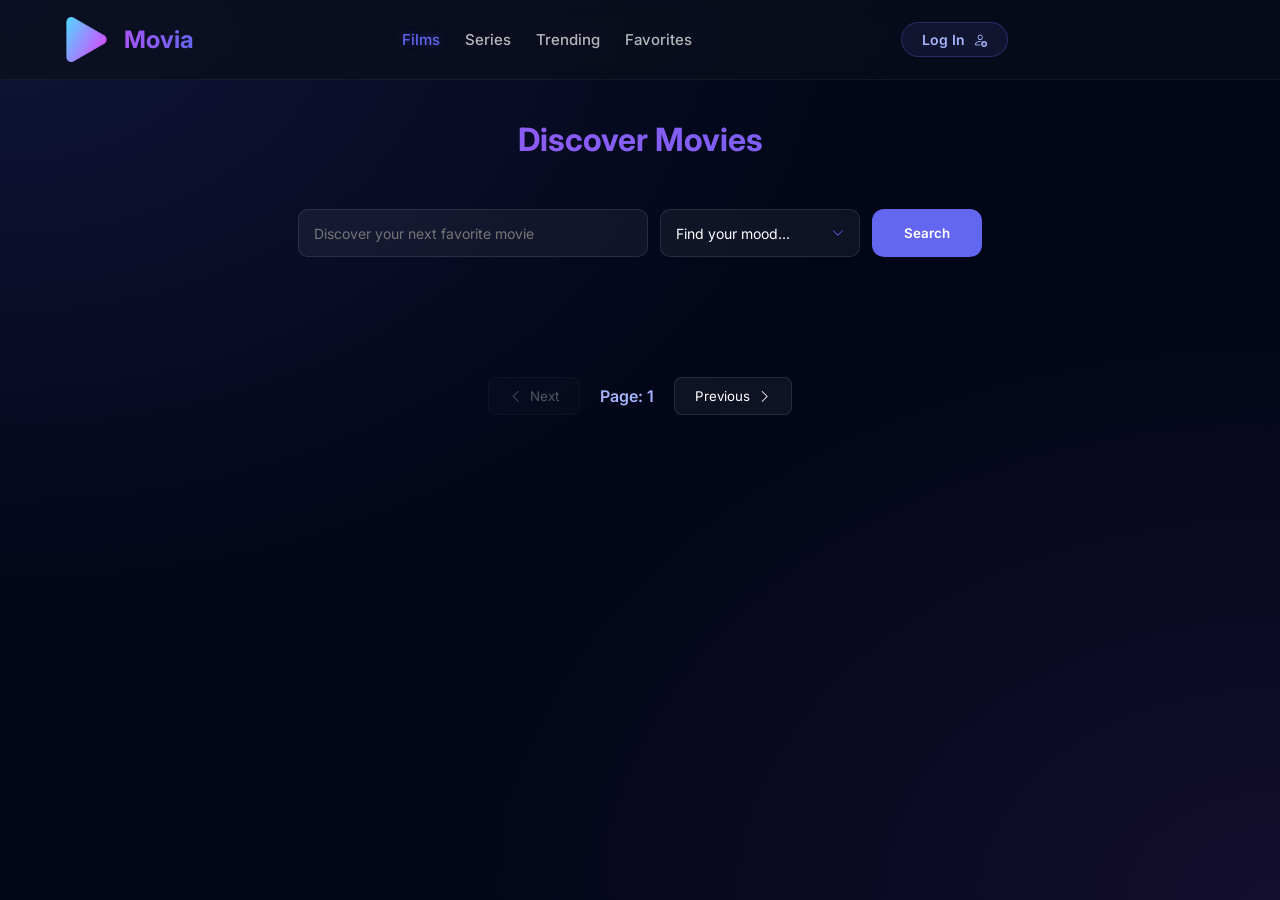
<file: Level-3/task1-movia/index.html>
<!DOCTYPE html>
<html lang="en">
<head>
    <meta charset="UTF-8">
    <meta name="viewport" content="width=device-width, initial-scale=1.0">
    <link rel="stylesheet" href="https://cdn.jsdelivr.net/npm/bootstrap-icons@1.11.3/font/bootstrap-icons.min.css">
    <link rel="stylesheet" href="./style.css">
    <link rel="icon" href="./images_and_logos/play.png" type="image/png">
    <title>Movia</title>
</head>
<body>
    <header>
        <nav>
            <div class="logo-area">
                <img class="logo" src="./images_and_logos/play.png" alt="logo">
                <span class="logo-name"> Movia</span>
            </div>

            <div class="links">
                <a href="#" data-page="films" class="active">Films</a>
                <a href="#" data-page="series">Series</a>
                <a href="#" data-page="trending">Trending</a>
                <a href="#" data-page="favorites">Favorites</a>
            </div>

            <div class="login" id="auth-trigger">
                <span class="person-add"> Log In <i class="bi bi-person-add"></i></span>
            </div>
            
            <div class="mobile-menu-btn hidden"><i class="bi bi-list"></i></div>
            <div id="auth-trigger"></div>
        </nav>
    </header>

    <div id="auth-modal" class="modal hidden">
        <div class="modal-content">
            <span class="close-modal"><i class="bi bi-x-lg"></i></span>
            <h2 id="modal-title">Welcome to Movia</h2>
            <form id="auth-form">
                <input type="text" id="username" placeholder="Username" required>
                <input type="password" id="password" placeholder="Password" required>
                <button type="submit" id="auth-submit">Log In</button>
            </form>
            <p class="auth-switch">Don't have an account? <span id="switch-auth-mode">Sign Up</span></p>
        </div>
    </div>

    <main>
        <section id="home-page" class="page-section active">
            <div class="content">
                <h2 id="section-title" class="section-title">Discover Movies</h2>
                
                <div class="search-container" id="search-bar-container">
                    <input class="search-input" placeholder="Discover your next favorite movie">
                    <div class="select-container">
                        <div class="select-genre">
                            <span class="genreValue"> Find your mood...</span>
                            <i class="bi bi-chevron-down"></i>
                        </div>
                        <div class="options-list"></div>
                    </div>
                    <button class="search-button">Search</button>
                </div>

                <div class="film-container" id="main-grid">
                </div>

                <div class="pagination pagination-container">
                    <button class="prevBtn"><i class="bi bi-chevron-left"></i> Next</button>
                    <span class="pageNumber"></span>
                    <button class="nextBtn">Previous <i class="bi bi-chevron-right"></i></button>
                </div>
            </div>
        </section>

        <section id="detail-page" class="page-section hidden">
        </section>
    </main>

    <footer></footer>

    <script src="./app.js"></script>
</body>
</html>
</file>
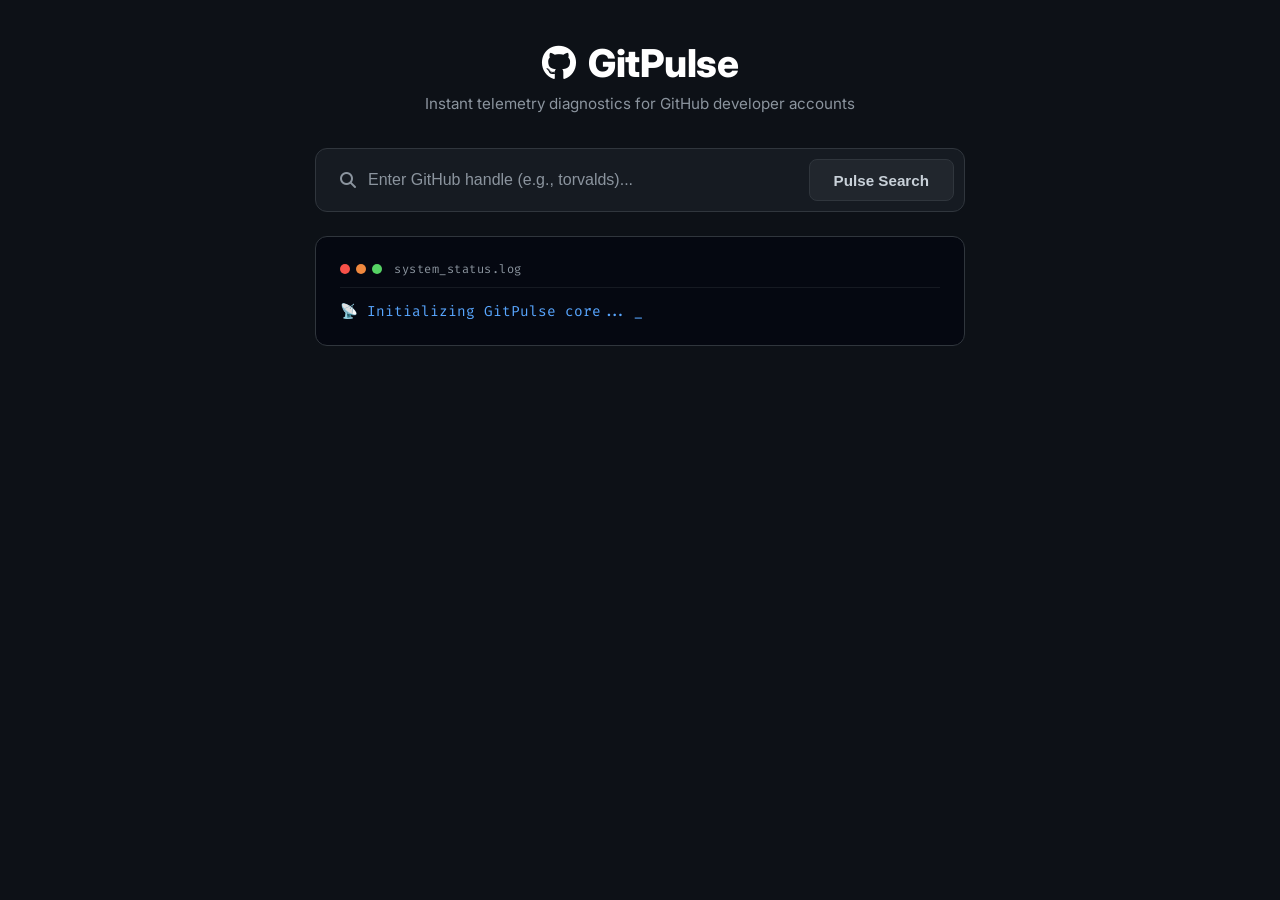
<file: Level-2/Task-1/Task-2-GitPulse-App/index.html>
<!DOCTYPE html>
<html lang="en">
<head>
    <meta charset="UTF-8">
    <meta name="viewport" content="width=device-width, initial-scale=1.0">
    <title>GitPulse // GitHub Profile Finder</title>
    <link rel="stylesheet" href="style.css">
    <link rel="stylesheet" href="https://cdnjs.cloudflare.com/ajax/libs/font-awesome/6.5.1/css/all.min.css">
    <link rel="preconnect" href="https://fonts.googleapis.com">
    <link rel="preconnect" href="https://fonts.gstatic.com" crossorigin>
    <link href="https://fonts.googleapis.com/css2?family=Fira+Code:wght@400;500&family=Inter:wght@400;500;600;700&display=swap" rel="stylesheet">
</head>
<body>

    <div class="app-container">
        
        <header class="app-header">
            <div class="logo-wrapper">
                <i class="fa-brands fa-github logo-icon"></i>
                <h1>GitPulse</h1>
            </div>
            <p class="subtitle">Instant telemetry diagnostics for GitHub developer accounts</p>
        </header>

        <div class="search-panel">
            <div class="input-relative">
                <i class="fa-solid fa-magnifying-glass search-inline-icon"></i>
                <input 
                    type="text" 
                    id="usernameInput" 
                    placeholder="Enter GitHub handle (e.g., torvalds)..."
                    spellcheck="false"
                    autocomplete="off"
                >
                <div id="inlineLoader" class="inline-spinner"></div>
            </div>
            <button id="searchBtn">Pulse Search</button>
        </div>

        <div id="interactiveLoader" class="interactive-loader-box">
            <div class="terminal-header">
                <span class="terminal-dot red"></span>
                <span class="terminal-dot yellow"></span>
                <span class="terminal-dot green"></span>
                <span class="terminal-title">system_status.log</span>
            </div>
            <div class="terminal-body">
                <p id="loaderMessage" class="terminal-text">📡 Initializing GitPulse core...</p>
                <span class="terminal-cursor">_</span>
            </div>
        </div>

        <div id="errorPanel" class="error-card" style="display: none;">
            <i class="fa-solid fa-triangle-exclamation error-icon"></i>
            <div>
                <h3>Account Query Failed</h3>
                <p id="errorText">The specified developer handle could not be resolved.</p>
            </div>
        </div>

        <div id="realDataContainer" class="profile-card data-hidden"></div>

    </div>

    <script src="main.js"></script>
</body>
</html>
</file>
<file: Level-3/task1-movia/style.css>
@import url('https://fonts.googleapis.com/css2?family=Inter:wght@400;500;600;700&display=swap');


* {
    margin: 0;
    padding: 0;
    box-sizing: border-box;
    font-family: 'Inter', sans-serif;
}

body {
    color: #ffffff;
    background-color: #020617;
    background-image:
        radial-gradient(at 0% 0%, rgba(99, 102, 241, 0.15) 0px, transparent 50%),
        radial-gradient(at 100% 100%, rgba(168, 85, 247, 0.1) 0px, transparent 50%);
    background-attachment: fixed;
    min-height: 100vh;
    display: flex;
    flex-direction: column;
}

nav {
    display: flex;
    justify-content: space-between;
    align-items: center;
    height: 80px;
    background: rgba(10, 15, 28, 0.7);
    backdrop-filter: blur(12px);
    -webkit-backdrop-filter: blur(12px);
    border-bottom: 1px solid rgba(255, 255, 255, 0.05);
    position: sticky;
    top: 0;
    z-index: 1000;
    padding: 0 5%;
}

.logo-area {
    display: flex;
    align-items: center;
    gap: 15px;
}

.logo-name {
    font-size: 24px;
    font-weight: 700;
    background: linear-gradient(to right, #a855f7, #6366f1);
    -webkit-background-clip: text;
    -webkit-text-fill-color: transparent;
}

.logo {
    height: 45px;
    width: 45px;
    object-fit: contain;
}

.links {
    display: flex;
    align-items: center;
    gap: 25px;
}

.links a {
    color: rgba(255, 255, 255, 0.7);
    text-decoration: none;
    font-size: 15px;
    font-weight: 500;
    transition: all 0.3s ease;
}

.links a:hover,
.links a.active {
    color: #6366f1;
    text-shadow: 0 0 10px rgba(99, 102, 241, 0.4);
}

.person-add {
    display: flex;
    align-items: center;
    gap: 8px;
    padding: 8px 20px;
    background: rgba(99, 102, 241, 0.1);
    border: 1px solid rgba(99, 102, 241, 0.3);
    border-radius: 100px;
    color: #a5b4fc;
    font-size: 14px;
    font-weight: 600;
    cursor: pointer;
    transition: all 0.4s cubic-bezier(0.4, 0, 0.2, 1);
    backdrop-filter: blur(5px);
}

.person-add:hover {
    background: #6366f1;
    color: white;
    border-color: #6366f1;
    box-shadow: 0 0 20px rgba(99, 102, 241, 0.4);
    transform: translateY(-2px);
}


.search-container {
    display: flex;
    justify-content: center;
    align-items: center;
    gap: 12px;
    margin-top: 50px;
}

.content {
    flex: 1;
}

.search-input,
.select-genre {
    background: rgba(255, 255, 255, 0.05);
    border: 1px solid rgba(255, 255, 255, 0.1);
    border-radius: 10px;
    color: white;
    height: 48px;
    font-size: 14px;
    transition: all 0.2s ease;
}

.search-input {
    width: 350px;
    padding: 0 15px;
    outline: none;
}

.search-input:focus {
    border-color: #6366f1;
    background: rgba(255, 255, 255, 0.08);
}

.search-button {
    background-color: #6366f1;
    color: white;
    border: none;
    padding: 0 32px;
    height: 48px;
    border-radius: 12px;
    font-weight: 600;
    cursor: pointer;
    transition: all 0.3s ease;
}

.search-button:hover {
    background-color: #4f46e5;
    transform: translateY(-2px);
    box-shadow: 0 4px 12px rgba(99, 102, 241, 0.3);
}

.select-container {
    position: relative;
    width: 200px;
}

.select-genre {
    display: flex;
    justify-content: space-between;
    align-items: center;
    padding: 0 15px;
    cursor: pointer;
    user-select: none;
}

.select-genre:hover {
    border-color: rgba(99, 102, 241, 0.5);
}

.select-genre i {
    color: #6366f1;
    font-size: 12px;
}

.options-list {
    position: absolute;
    top: calc(100% + 8px);
    left: 0;
    width: 100%;
    background: #0f172a;
    border: 1px solid rgba(255, 255, 255, 0.1);
    border-radius: 10px;
    max-height: 250px;
    overflow-y: auto;
    z-index: 100;
    display: none;
    box-shadow: 0 10px 25px rgba(0, 0, 0, 0.5);
}

.options-list div {
    padding: 12px 15px;
    cursor: pointer;
    color: rgba(255, 255, 255, 0.8);
    transition: 0.2s;
}

.options-list div:hover {
    background: #6366f1;
    color: white;
}

.options-list.show {
    display: block;
}


.film-container {
    margin: 40px 6vw;
    gap: 25px;
    display: grid;
    grid-template-columns: repeat(4, 1fr);
}

.card {
    background: rgba(255, 255, 255, 0.03);
    border: 1px solid rgba(255, 255, 255, 0.05);
    border-radius: 20px;
    overflow: hidden;
    transition: all 0.4s ease;
    display: flex;
    flex-direction: column;
}

.card:hover {
    transform: translateY(-10px);
    border-color: rgba(99, 102, 241, 0.4);
    box-shadow: 0 20px 40px rgba(0, 0, 0, 0.4);
}

.film-img {
    width: 100%;
    aspect-ratio: 2/3;
    object-fit: cover;
}

.filmname {
    font-size: 16px;
    padding: 15px 15px 5px 15px;
    white-space: nowrap;
    overflow: hidden;
    text-overflow: ellipsis;
}

.film_info {
    display: flex;
    align-items: center;
    gap: 5px;
    padding: 0 15px;
}

.star {
    width: 14px;
    height: 14px;
}

.rating {
    font-weight: 600;
    font-size: 14px;
    color: #cbd5e1;
}

.btnContainer {
    display: flex;
    justify-content: space-between;
    align-items: center;
    padding: 15px;
    margin-top: auto;
}

.moreBtn {
    background: transparent;
    border: 1px solid rgba(255, 255, 255, 0.2);
    color: white;
    padding: 6px 15px;
    border-radius: 8px;
    cursor: pointer;
    font-size: 13px;
    transition: all 0.3s ease;
}

.moreBtn:hover {
    background: white;
    color: black;
    border-color: white;
}

.bi-heart,
.bi-heart-fill {
    color: #ef4444;
    font-size: 18px;
    cursor: pointer;
    transition: transform 0.2s ease;
}

.bi-heart:hover,
.bi-heart-fill:hover {
    transform: scale(1.15);
}


.pagination {
    display: flex;
    justify-content: center;
    align-items: center;
    gap: 20px;
    padding: 40px 0;
    margin-top: auto;
}

.pagination button {
    background: rgba(255, 255, 255, 0.05);
    border: 1px solid rgba(255, 255, 255, 0.1);
    color: white;
    padding: 10px 20px;
    border-radius: 8px;
    cursor: pointer;
    transition: all 0.3s ease;
    display: flex;
    align-items: center;
    gap: 8px;
}

.pagination button:hover:not(:disabled) {
    background: #6366f1;
    border-color: #6366f1;
}

.pagination button:disabled {
    opacity: 0.3;
    cursor: not-allowed;
}

.pageNumber {
    font-weight: 600;
    color: #a5b4fc;
}

/* No Results State */
.noResults {
    grid-column: 1 / -1;
    display: flex;
    flex-direction: column;
    align-items: center;
    justify-content: center;
    text-align: center;
    padding: 60px 20px;
}

.no-results-icon {
    font-size: 64px;
    color: #6366f1;
    margin-bottom: 20px;
}

.no-results-title {
    font-size: 26px;
    color: #ffffff;
    margin-bottom: 12px;
}

.no-results-text {
    font-size: 16px;
    color: #94a3b8;
    max-width: 450px;
    line-height: 1.6;
    margin-bottom: 25px;
}

.no-results-btn {
    padding: 12px 24px;
    background-color: #6366f1;
    color: white;
    border: none;
    border-radius: 8px;
    font-size: 16px;
    cursor: pointer;
    transition: all 0.3s ease;
}

.no-results-btn:hover {
    background-color: #4f46e5;
}


#detail-page {
    width: 100%;
    min-height: 100vh;
    background-color: #0f172a;
    color: white;
    padding: 40px 8%;
}

.back-btn {
    background-color: #6366f1;
    color: white;
    border: none;
    padding: 12px 25px;
    border-radius: 8px;
    cursor: pointer;
    font-size: 16px;
    margin-bottom: 30px;
    display: inline-flex;
    align-items: center;
    gap: 10px;
    transition: all 0.3s ease;
    font-weight: 600;
}

.back-btn:hover {
    background-color: #4f46e5;
    transform: translateX(-5px);
}

.full-detail-container {
    display: flex;
    gap: 60px;
    align-items: flex-start;
}

.detail-left-side {
    width: 450px;
    display: flex;
    flex-direction: column;
    gap: 25px;
}

.detail-trailer-video,
.detail-poster {
    width: 100%;
    height: 280px;
    border-radius: 15px;
    box-shadow: 0 10px 30px rgba(0, 0, 0, 0.5);
    object-fit: cover;
    border: none;
}

.detail-left-side .cast-container {
    display: grid;
    grid-template-columns: repeat(3, 1fr);
    gap: 15px;
    margin-top: 10px;
}

.actor-card {
    text-align: center;
}

.actor-card img {
    width: 75px;
    height: 75px;
    border-radius: 50%;
    object-fit: cover;
    border: 2px solid #6366f1;
    margin-bottom: 5px;
}

.actor-name {
    font-size: 12px;
    font-weight: 600;
    color: #f1f5f9;
}

.detail-info {
    flex: 1;
}

.detail-info h2 {
    font-size: 48px;
    margin-bottom: 10px;
    color: #ffffff;
}

.filmHistory {
    font-size: 18px;
    color: #94a3b8;
    margin-bottom: 30px;
}

.detail-info h3 {
    font-size: 24px;
    color: #6366f1;
    margin-bottom: 10px;
}

.detail-overview {
    font-size: 18px;
    line-height: 1.6;
    color: #cbd5e1;
    margin-bottom: 40px;
}


.hidden {
    display: none !important;
}

.section-title {
    text-align: center;
    margin: 40px 0;
    font-size: 32px;
    background: linear-gradient(to right, #a855f7, #6366f1);
    -webkit-background-clip: text;
    -webkit-text-fill-color: transparent;
}

.modal {
    position: fixed;
    top: 0;
    left: 0;
    width: 100%;
    height: 100%;
    background: rgba(2, 6, 23, 0.8);
    backdrop-filter: blur(8px);
    display: flex;
    justify-content: center;
    align-items: center;
    z-index: 2000;
}

.modal-content {
    background: #0f172a;
    padding: 40px;
    border-radius: 20px;
    border: 1px solid rgba(99, 102, 241, 0.3);
    width: 90%;
    max-width: 400px;
    position: relative;
    box-shadow: 0 20px 40px rgba(0, 0, 0, 0.5);
    text-align: center;
}

.close-modal {
    position: absolute;
    top: 15px;
    right: 20px;
    font-size: 20px;
    cursor: pointer;
    color: #94a3b8;
    transition: color 0.3s ease;
}

.close-modal:hover {
    color: #ef4444;
}

.modal-content form {
    display: flex;
    flex-direction: column;
    gap: 15px;
    margin-top: 20px;
}

.modal-content input {
    background: rgba(255, 255, 255, 0.05);
    border: 1px solid rgba(255, 255, 255, 0.1);
    padding: 12px 15px;
    border-radius: 10px;
    color: white;
    outline: none;
    transition: border-color 0.2s;
}

.modal-content input:focus {
    border-color: #6366f1;
}

.modal-content button {
    background: #6366f1;
    color: white;
    border: none;
    padding: 12px;
    border-radius: 10px;
    cursor: pointer;
    font-weight: 600;
    transition: background 0.3s;
}

.modal-content button:hover {
    background: #4f46e5;
}

.auth-switch {
    margin-top: 15px;
    font-size: 14px;
    color: #94a3b8;
}

.auth-switch span {
    color: #6366f1;
    cursor: pointer;
    font-weight: 600;
}

.auth-switch span:hover {
    text-decoration: underline;
}

.user-profile {
    display: flex;
    align-items: center;
    gap: 15px;
}

.logout-btn {
    background: rgba(239, 68, 68, 0.1);
    color: #ef4444;
    border: 1px solid rgba(239, 68, 68, 0.3);
    padding: 6px 12px;
    border-radius: 8px;
    cursor: pointer;
    transition: all 0.3s ease;
}

.logout-btn:hover {
    background: #ef4444;
    color: white;
}


@media screen and (max-width: 1024px) {
    .film-container {
        grid-template-columns: repeat(3, 1fr);
        margin: 40px 5vw;
    }

    .full-detail-container {
        flex-direction: column;
        align-items: center;
    }

    .detail-left-side {
        width: 100%;
        max-width: 500px;
    }
}

@media screen and (max-width: 768px) {
    nav {
        display: flex;
        flex-wrap: wrap;
        padding: 15px 5%;
        height: auto;
        gap: 15px;
        justify-content: space-between;
        align-items: center;
    }

    .logo-name {
        display: none;
    }

    .logo {
        height: 35px;
        width: 35px;
    }

    .logo-area {
        order: 1;
    }

    .login,
    #auth-trigger {
        order: 2;
    }

    .links {
        width: 100%;
        justify-content: center;
        gap: 15px;
        flex-wrap: wrap;
        order: 3;
        /* Linkləri ən aşağı sətirə nizamlı şəkildə atırıq */
    }

    .search-container {
        flex-direction: column;
        width: 90%;
        margin: 30px auto 0;
    }

    .search-input,
    .select-container,
    .search-button {
        width: 100%;
    }

    .film-container {
        grid-template-columns: repeat(2, 1fr);
        margin: 30px 4vw;
    }
}

@media screen and (max-width: 480px) {
    .film-container {
        grid-template-columns: 1fr;
    }

    .detail-info h2 {
        font-size: 32px;
    }

    .actor-card img {
        width: 60px;
        height: 60px;
    }
}
</file>
<file: Level-2/Task-1/Task-2-GitPulse-App/style.css>
:root {
    --bg-main: #0d1117;
    --bg-card: #161b22;
    --border-color: #30363d;
    --text-main: #c9d1d9;
    --text-muted: #8b949e;
    --accent-color: #58a6ff;
    --accent-glow: rgba(88, 166, 255, 0.15);
    --error-color: #f85149;
    --radius-main: 12px;
}

* {
    margin: 0;
    padding: 0;
    box-sizing: border-box;
}

body {
    font-family: 'Inter', -apple-system, BlinkMacSystemFont, sans-serif;
    background-color: var(--bg-main);
    color: var(--text-main);
    display: flex;
    justify-content: center;
    min-height: 100vh;
    padding: 40px 20px;
}

.app-container {
    width: 100%;
    max-width: 650px;
}

.app-header {
    text-align: center;
    margin-bottom: 35px;
}

.logo-wrapper {
    display: flex;
    align-items: center;
    justify-content: center;
    gap: 12px;
    margin-bottom: 8px;
}

.logo-icon {
    font-size: 2.2rem;
    color: #ffffff;
}

.app-header h1 {
    font-size: 2.4rem;
    font-weight: 800;
    letter-spacing: -0.5px;
    color: #ffffff;
}

.subtitle {
    color: var(--text-muted);
    font-size: 0.95rem;
}

.search-panel {
    display: flex;
    gap: 12px;
    background-color: var(--bg-card);
    border: 1px solid var(--border-color);
    padding: 10px;
    border-radius: var(--radius-main);
    margin-bottom: 24px;
}

.input-relative {
    position: relative;
    flex: 1;
    display: flex;
    align-items: center;
}

.search-inline-icon {
    position: absolute;
    left: 14px;
    color: var(--text-muted);
    font-size: 1rem;
}

#usernameInput {
    width: 100%;
    background: none;
    border: none;
    padding: 12px 12px 12px 42px;
    color: #ffffff;
    font-size: 1rem;
    outline: none;
}

#usernameInput::placeholder {
    color: var(--text-muted);
}

#searchBtn {
    background-color: #21262d;
    border: 1px solid var(--border-color);
    color: #c9d1d9;
    padding: 0 24px;
    border-radius: 8px;
    font-weight: 600;
    font-size: 0.95rem;
    cursor: pointer;
    transition: all 0.2s ease;
}

#searchBtn:hover {
    background-color: #30363d;
    border-color: #8b949e;
    color: #ffffff;
}

.interactive-loader-box {
    background-color: #050811;
    border: 1px solid var(--border-color);
    border-radius: var(--radius-main);
    padding: 24px;
    font-family: 'Fira Code', 'Courier New', monospace;
    margin-bottom: 24px;
}

.terminal-header {
    display: flex;
    align-items: center;
    gap: 6px;
    border-bottom: 1px solid rgba(48, 54, 61, 0.4);
    padding-bottom: 10px;
    margin-bottom: 14px;
}

.terminal-dot {
    width: 10px;
    height: 10px;
    border-radius: 50%;
}

.terminal-dot.red {
    background-color: #f85149;
}

.terminal-dot.yellow {
    background-color: #f0883e;
}

.terminal-dot.green {
    background-color: #56d364;
}

.terminal-title {
    font-size: 0.75rem;
    color: var(--text-muted);
    margin-left: 6px;
    letter-spacing: 0.5px;
}

.terminal-body {
    display: flex;
    align-items: center;
    gap: 6px;
}

.terminal-text {
    font-size: 0.9rem;
    color: var(--accent-color);
}

.terminal-cursor {
    font-size: 0.9rem;
    color: var(--accent-color);
    animation: blinkCursor 0.8s infinite;
}

@keyframes blinkCursor {

    0%,
    100% {
        opacity: 0;
    }

    50% {
        opacity: 1;
    }
}

.inline-spinner {
    width: 18px;
    height: 18px;
    border: 2px solid transparent;
    border-top-color: var(--accent-color);
    border-radius: 50%;
    position: absolute;
    right: 14px;
    display: none;
}

.inline-spinner.active {
    display: block;
    animation: spin 0.6s linear infinite;
}

@keyframes spin {
    to {
        transform: rotate(360deg);
    }
}

.error-card {
    background-color: rgba(248, 81, 73, 0.05);
    border: 1px solid rgba(248, 81, 73, 0.2);
    border-radius: var(--radius-main);
    padding: 20px;
    display: flex;
    gap: 16px;
    align-items: flex-start;
}

.error-icon {
    color: var(--error-color);
    font-size: 1.3rem;
    margin-top: 2px;
}

.error-card h3 {
    font-size: 1.05rem;
    color: #ffffff;
    margin-bottom: 4px;
}

.error-card p {
    font-size: 0.9rem;
    color: var(--text-muted);
}

.profile-card {
    background-color: var(--bg-card);
    border: 1px solid var(--border-color);
    border-radius: var(--radius-main);
    padding: 30px;
    transition: opacity 0.3s ease, transform 0.3s ease;
}

.data-hidden {
    display: none;
    opacity: 0;
    transform: translateY(10px);
}

.data-visible {
    display: block;
    opacity: 1;
    transform: translateY(0);
}

.profile-meta-block {
    display: flex;
    gap: 24px;
    align-items: center;
    border-bottom: 1px solid var(--border-color);
    padding-bottom: 24px;
    margin-bottom: 24px;
}

.avatar-frame {
    width: 90px;
    height: 90px;
    border-radius: 50%;
    object-fit: cover;
    border: 2px solid var(--border-color);
}

.profile-identity h2 {
    font-size: 1.4rem;
    color: #ffffff;
    font-weight: 700;
}

.profile-identity h2 a {
    color: inherit;
    text-decoration: none;
}

.profile-identity h2 a:hover {
    color: var(--accent-color);
}

.profile-identity .username-alias {
    color: var(--text-muted);
    font-size: 0.95rem;
    margin-bottom: 6px;
}

.profile-identity .joined-date {
    font-size: 0.85rem;
    color: var(--text-muted);
}

.bio-text {
    font-size: 0.95rem;
    line-height: 1.5;
    color: var(--text-main);
    margin-bottom: 24px;
}

.stats-mesh {
    display: grid;
    grid-template-columns: repeat(3, 1fr);
    background-color: var(--bg-main);
    border: 1px solid var(--border-color);
    border-radius: 8px;
    padding: 16px;
    text-align: center;
    margin-bottom: 24px;
}

.mesh-node h4 {
    font-size: 0.8rem;
    color: var(--text-muted);
    text-transform: uppercase;
    margin-bottom: 4px;
}

.mesh-node span {
    font-size: 1.2rem;
    font-weight: 700;
    color: #ffffff;
}

.anchors-layout {
    display: grid;
    grid-template-columns: 1fr 1fr;
    gap: 14px;
    margin-bottom: 28px;
    border-bottom: 1px solid var(--border-color);
    padding-bottom: 24px;
}

.anchor-node {
    display: flex;
    align-items: center;
    gap: 10px;
    font-size: 0.9rem;
    color: var(--text-main);
    text-decoration: none;
}

.anchor-node i {
    color: var(--text-muted);
    width: 16px;
    text-align: center;
}

.anchor-node.valid-link:hover {
    color: var(--accent-color);
}

.anchor-node.text-disabled {
    color: var(--text-muted);
    pointer-events: none;
}

.repos-section-title {
    font-size: 1.1rem;
    font-weight: 700;
    color: #ffffff;
    margin-bottom: 16px;
    display: flex;
    align-items: center;
    gap: 8px;
}

.repos-list {
    display: flex;
    flex-direction: column;
    gap: 12px;
}

.repo-item-card {
    background-color: var(--bg-main);
    border: 1px solid var(--border-color);
    border-radius: 8px;
    padding: 16px;
    display: flex;
    flex-direction: column;
    gap: 8px;
}

.repo-card-top {
    display: flex;
    justify-content: space-between;
    align-items: flex-start;
}

.repo-link {
    color: var(--accent-color);
    font-weight: 600;
    text-decoration: none;
    font-size: 0.95rem;
}

.repo-link:hover {
    text-decoration: underline;
}

.repo-visibility-badge {
    font-size: 0.75rem;
    color: var(--text-muted);
    border: 1px solid var(--border-color);
    padding: 2px 8px;
    border-radius: 12px;
    font-weight: 500;
}

.repo-card-desc {
    font-size: 0.85rem;
    color: var(--text-muted);
    line-height: 1.4;
}

.repo-card-meta {
    display: flex;
    gap: 16px;
    font-size: 0.8rem;
    color: var(--text-muted);
    align-items: center;
    margin-top: 4px;
}

.repo-lang-wrapper {
    display: flex;
    align-items: center;
    gap: 5px;
}

.repo-lang-dot {
    width: 10px;
    height: 10px;
    border-radius: 50%;
    background-color: #ae7ff0;
}

@media (max-width: 550px) {
    .search-panel {
        flex-direction: column;
    }

    #searchBtn {
        padding: 12px;
    }

    .profile-meta-block {
        flex-direction: column;
        text-align: center;
    }

    .anchors-layout {
        grid-template-columns: 1fr;
    }
}
</file>
